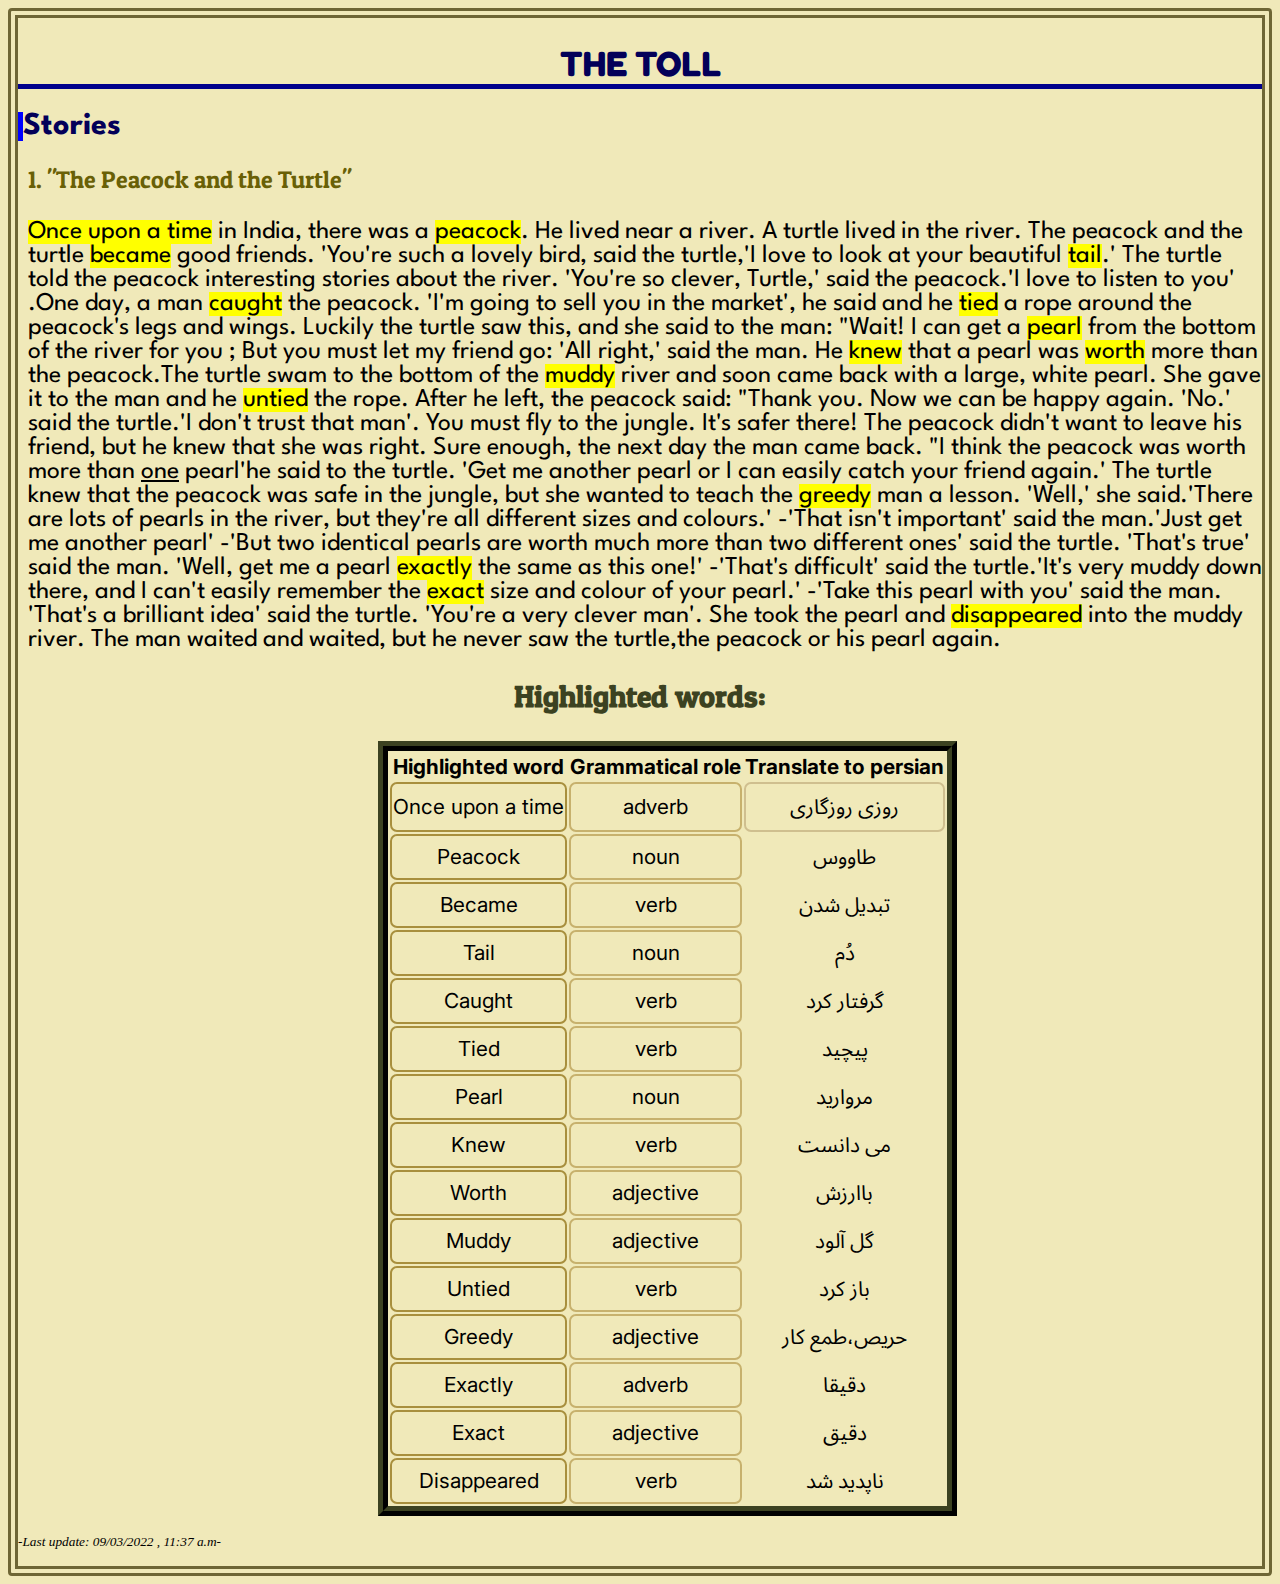
<file: index.html>
<!DOCTYPE html>
<html>
<body style="background-color:
#f0e9b9;border:10px double;border-radius: 4px;border-color: #6e6635">

<head><meta charset="utf-8"

<!--Fonts-->

<link rel="preconnect" href="https://fonts.googleapis.com">
<link rel="preconnect" href="https://fonts.gstatic.com" crossorigin>
<link href="https://fonts.googleapis.com/css2?family=Lalezar&display=swap" rel="stylesheet">

<link rel="preconnect" href="https://fonts.googleapis.com">
<link rel="preconnect" href="https://fonts.gstatic.com" crossorigin>
<link href="https://fonts.googleapis.com/css2?family=Comfortaa:wght@300&family=Fredoka:wght@300&family=Lalezar&display=swap" rel="stylesheet">

<link rel="preconnect" href="https://fonts.googleapis.com">
<link rel="preconnect" href="https://fonts.gstatic.com" crossorigin>
<link href="https://fonts.googleapis.com/css2?family=Comfortaa:wght@300&family=Fredoka:wght@300&family=Lalezar&family=League+Spartan&display=swap" rel="stylesheet">

<link rel="preconnect" href="https://fonts.googleapis.com">
<link rel="preconnect" href="https://fonts.gstatic.com" crossorigin>
<link href="https://fonts.googleapis.com/css2?family=Cabin:wght@600&family=Comfortaa:wght@300&family=League+Spartan&family=Paytone+One&display=swap" rel="stylesheet">

<link rel="preconnect" href="https://fonts.googleapis.com">
<link rel="preconnect" href="https://fonts.gstatic.com" crossorigin>
<link href="https://fonts.googleapis.com/css2?family=Be+Vietnam+Pro:wght@600&family=Cabin:wght@600&family=Comfortaa:wght@300&family=Fredoka+One&family=League+Spartan&family=Paytone+One&display=swap" rel="stylesheet">

<link rel="preconnect" href="https://fonts.googleapis.com">
<link rel="preconnect" href="https://fonts.gstatic.com" crossorigin>
<link href="https://fonts.googleapis.com/css2?family=Be+Vietnam+Pro:wght@600&family=Cabin:wght@600&family=Comfortaa:wght@300&family=League+Spartan&family=Patua+One&family=Paytone+One&display=swap" rel="stylesheet">

<link rel="preconnect" href="https://fonts.googleapis.com">
<link rel="preconnect" href="https://fonts.gstatic.com" crossorigin>
<link href="https://fonts.googleapis.com/css2?family=Be+Vietnam+Pro:wght@600&family=Cabin:wght@600&family=Comfortaa:wght@300&family=Fredoka+One&family=League+Spartan&family=Patua+One&family=Paytone+One&display=swap" rel="stylesheet">

<link rel="preconnect" href="https://fonts.googleapis.com">
<link rel="preconnect" href="https://fonts.gstatic.com" crossorigin>
<link href="https://fonts.googleapis.com/css2?family=Be+Vietnam+Pro:wght@600&family=Cabin:wght@600&family=Comfortaa:wght@300&family=Fredoka+One&family=Inter:wght@400;500&family=League+Spartan&family=Patua+One&family=Paytone+One&display=swap" rel="stylesheet">

<link rel="preconnect" href="https://fonts.googleapis.com">
<link rel="preconnect" href="https://fonts.gstatic.com" crossorigin>
<link href="https://fonts.googleapis.com/css2?family=Be+Vietnam+Pro:wght@600&family=Cabin:wght@600&family=Comfortaa:wght@300&family=Fredoka+One&family=Inter:wght@400;500&family=League+Spartan&family=Noto+Sans+Arabic:wght@500&family=Patua+One&family=Paytone+One&display=swap" rel="stylesheet">

</head>

<!--Titles-->
<h1 style="font-size:220%;text-align:center;color:#030059;font-family:verdana;border-bottom:5px solid darkblue;font-family: Fredoka One">THE TOLL</h1>
<h1 style="text-align:left;color: #030059;border-left:5px solid blue ;magrin-left:15px;font-family:League Spartan">Stories</h1>
<p style="font-size: 150%;color:#696006;margin-left:10px;font-family: Patua One">1. "The Peacock and the Turtle"</p>

<!--Stories part-->
<!--Story 1: The peacock and the Turtle-->
<p style="font-size:160%;margin-left: 10px;font-family: League Spartan"><mark>Once upon a time</mark> in India, there was a <mark>peacock</mark>. He  lived near a river. A turtle lived in the river. The peacock and the turtle <mark>became</mark> good friends. 'You're such a lovely bird, said the turtle,'I love to look at your beautiful <mark>tail</mark>.' The turtle told the peacock interesting stories about the river. 'You're so clever, Turtle,' said the peacock.'I love to listen to you' .One day, a man <mark>caught</mark> the peacock.
'I'm going to sell you in the market', he said and he <mark>tied</mark> a rope around the peacock's legs and wings. Luckily the turtle saw this, and she said to the man: "Wait! I can get a <mark>pearl</mark> from the bottom of the river for you ; But you must let my friend go: 'All right,' said the man. He <mark>knew</mark> that a pearl was <mark>worth</mark> more than the peacock.The turtle swam to the bottom of the <mark>muddy</mark> river and soon came back with a large, white pearl. She gave it to the man and he <mark>untied</mark> the rope. After he left, the peacock said: "Thank you. Now we can be happy again. 'No.' said the turtle.'I don't trust that man'. You must fly to the jungle. It's safer there!
The peacock didn't want to leave his friend, but he knew that she was right. Sure enough, the next day the man came back. "I think the peacock was worth more than <ins>one</ins> pearl'he said to the turtle. 'Get me another pearl or I can easily catch your friend again.' The turtle knew that the peacock was safe in the jungle, but she wanted to teach the <mark>greedy</mark> man a lesson. 'Well,' she said.'There are lots of pearls in the river, but they're all different sizes and colours.' -'That isn't important' said the man.'Just get me another pearl' -'But two identical pearls are worth much more than two different ones' said the turtle. 'That's true' said the man. 'Well, get me a pearl <mark>exactly</mark> the same as this one!' -'That's difficult' said the turtle.'It's very muddy down there, and I can't easily remember the <mark>exact</mark> size and colour of your pearl.' -'Take this pearl with you' said the man. 'That's a brilliant idea' said the turtle. 'You're a very
clever man'. She took the pearl and <mark>disappeared</mark> into the muddy river. The man waited and waited, but he never saw the turtle,the peacock or his pearl again.</p>

<h2 style="color:#3c4221;text-align:center;font-family: Patua One;font-size: 190%">Highlighted words:</h2>

<!--Highlighted words-->
<table style="text-align:center;margin-left:360px;border: 10px ridge;border-color:#3c4221;font-family:inter;font-size: 130%;">
        <th>Highlighted word</th>
        <th>Grammatical role</th>
        <th>Translate to persian</th>
    </tr>
    <tr>
        <td style="border: 2px solid;border-color:#a88f3d;border-radius: 7px">Once upon a time </td>
        <td style="border: 2px solid;border-color:#c7b16d;border-radius: 7px">adverb</td>
        <td style="font-family: Noto Sans Arabic;border: 2px solid;border-color:
#cfbf8f
;border-radius: 7px">روزی روزگاری</td>
    </tr>
    <tr>
        <td style="border: 2px solid;border-color:#a88f3d;border-radius: 7px">Peacock</td>
        <td style="border: 2px solid;border-color:#c7b16d;border-radius: 7px">noun</td>
        <td style="font-family: Noto Sans Arabic">طاووس</td>
    </tr>
    <tr>
        <td style="border: 2px solid;border-color:#a88f3d;border-radius: 7px">Became</td>
        <td style="border: 2px solid;border-color:#c7b16d;border-radius: 7px">verb</td>
        <td style="font-family: Noto Sans Arabic">تبدیل شدن</td>
    </tr>
    <tr>
        <td style="border: 2px solid;border-color:#a88f3d;border-radius: 7px">Tail</td>
        <td style="border: 2px solid;border-color:#c7b16d;border-radius: 7px">noun</td>
        <td style="font-family: Noto Sans Arabic">دُم</td>
    </tr>
    <tr>
        <td style="border: 2px solid;border-color:#a88f3d;border-radius: 7px">Caught</td>
        <td style="border: 2px solid;border-color:#c7b16d;border-radius: 7px">verb</td> 
        <td style="font-family: Noto Sans Arabic">گرفتار کرد</td>         
    </tr>
    <tr>
        <td style="border: 2px solid;border-color:#a88f3d;border-radius: 7px">Tied</td>
        <td style="border: 2px solid;border-color:#c7b16d;border-radius: 7px">verb</td>
        <td style="font-family: Noto Sans Arabic">پیچید</td>
    </tr>
    <tr>
        <td style="border: 2px solid;border-color:#a88f3d;border-radius: 7px">Pearl</td>
        <td style="border: 2px solid;border-color:#c7b16d;border-radius: 7px">noun</td>
        <td style="font-family: Noto Sans Arabic">مروارید</td>
    </tr>
    <tr>
        <td style="border: 2px solid;border-color:#a88f3d;border-radius: 7px">Knew</td>
        <td style="border: 2px solid;border-color:#c7b16d;border-radius: 7px">verb</td>
        <td style="font-family: Noto Sans Arabic">می دانست</td>
    </tr>
    <tr>
        <td style="border: 2px solid;border-color:#a88f3d;border-radius: 7px">Worth</td>
        <td style="border: 2px solid;border-color:#c7b16d;border-radius: 7px">adjective</td>
        <td style="font-family: Noto Sans Arabic">باارزش</td>
    </tr>
   <tr>
       <td style="border: 2px solid;border-color:#a88f3d;border-radius: 7px">Muddy</td>
       <td style="border: 2px solid;border-color:#c7b16d;border-radius: 7px">adjective</td>
       <td style="font-family: Noto Sans Arabic">گل آلود</td>
   </tr>
    <tr>
        <td style="border: 2px solid;border-color:#a88f3d;border-radius: 7px">Untied</td>
        <td style="border: 2px solid;border-color:#c7b16d;border-radius: 7px">verb</td>
        <td style="font-family: Noto Sans Arabic">باز کرد</td>
    </tr>
    <tr>
        <td style="border: 2px solid;border-color:#a88f3d;border-radius: 7px">Greedy</td>
        <td style="border: 2px solid;border-color:#c7b16d;border-radius: 7px">adjective</td>
        <td style="font-family: Noto Sans Arabic">حریص،طمع کار</td> 
    </tr>
    <tr>
        <td style="border: 2px solid;border-color:#a88f3d;border-radius: 7px">Exactly</td> 
        <td style="border: 2px solid;border-color:#c7b16d;border-radius: 7px">adverb</td> 
        <td style="font-family: Noto Sans Arabic">دقیقا</td> 
    </tr>
    <tr>
        <td style="border: 2px solid;border-color:#a88f3d;border-radius: 7px">Exact</td> 
        <td style="border: 2px solid;border-color:#c7b16d;border-radius: 7px">adjective</td> 
        <td style="font-family: Noto Sans Arabic">دقیق</td>
    </tr>  
    <tr>
        <td style="border: 2px solid;border-color:#a88f3d;border-radius: 7px">Disappeared</td> 
        <td style="border: 2px solid;border-color:#c7b16d;border-radius: 7px">verb</td> 
        <td style="font-family: Noto Sans Arabic">ناپدید شد</td> 
    </tr>

</table>

<!--Last update-->
<p style="text-align:left"><small><em>-Last update: 09/03/2022 , 11:37 a.m-</em></small></p>

</body>
</html>
</file>
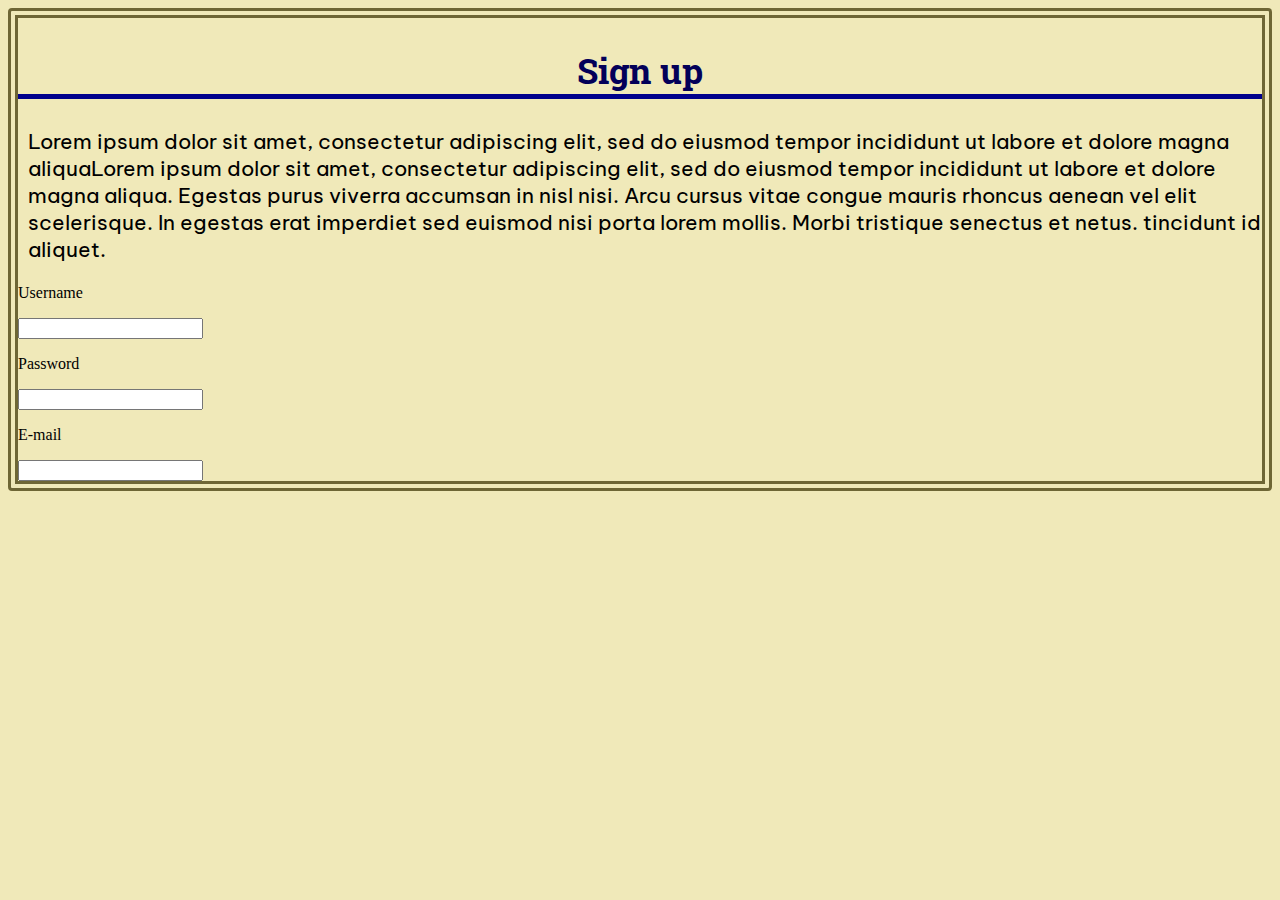
<file: input.html>
<!DOCTYPE html>
<html>
<body  
style = "background-color:#f0e9b9;
border:10px double;
border-radius: 4px;
border-color: #6e6635">

       
<head><meta charset="utf-8">


<!--Fonts-->
<link rel="preconnect" href="https://fonts.googleapis.com">
<link rel="preconnect" href="https://fonts.gstatic.com" crossorigin>
<link href="https://fonts.googleapis.com/css2?family=Be+Vietnam+Pro:wght@200;600&family=Cabin:wght@700&family=Comfortaa:wght@300&family=Fredoka+One&family=Inter:wght@400;500&family=League+Spartan&family=Noto+Sans+Arabic:wght@500&family=Patua+One&family=Paytone+One&display=swap" rel="stylesheet">    

<link rel="preconnect" href="https://fonts.googleapis.com">
<link rel="preconnect" href="https://fonts.gstatic.com" crossorigin>
<link href="https://fonts.googleapis.com/css2?family=Be+Vietnam+Pro:wght@200;600&family=Cabin:wght@700&family=Comfortaa:wght@300&family=Fredoka+One&family=Inter:wght@400;500&family=League+Spartan&family=Noto+Sans+Arabic:wght@500&family=Patua+One&family=Paytone+One&family=Roboto+Slab:wght@500&display=swap" rel="stylesheet">

<link rel="preconnect" href="https://fonts.googleapis.com">
<link rel="preconnect" href="https://fonts.gstatic.com" crossorigin>
<link href="https://fonts.googleapis.com/css2?family=Be+Vietnam+Pro:wght@200;300;600&family=Cabin:wght@700&family=Comfortaa:wght@300&family=Fredoka+One&family=Inter:wght@400;500&family=League+Spartan&family=Noto+Sans+Arabic:wght@500&family=Patua+One&family=Paytone+One&family=Roboto+Slab:wght@500&display=swap" rel="stylesheet">
</head>

<!--Titles-->
<h2 style="font-family: Roboto Slab;font-size:220%;text-align:center;color:#030059;border-bottom:5px solid darkblue">Sign up</h2>

  
<p style= "font-family:Be Vietnam Pro ;font-size:130%;margin-left: 10px;">Lorem ipsum dolor sit amet, consectetur adipiscing elit, sed do eiusmod tempor incididunt ut labore et dolore magna aliquaLorem ipsum dolor sit amet, consectetur adipiscing elit, sed do eiusmod tempor incididunt ut labore et dolore magna aliqua. Egestas purus viverra accumsan in nisl nisi. Arcu cursus vitae congue mauris rhoncus aenean vel elit scelerisque. In egestas erat imperdiet sed euismod nisi porta lorem mollis. Morbi tristique senectus et netus. tincidunt id aliquet.</p>

       
       
<form>
       <p>Username</p> 
       <input type="text">
       <br>
       <p>Password</p>
       <input type="text">
       <p>E-mail</p>
       <input type="text">
      
   
</form>






      
</body>
</html>
</file>
